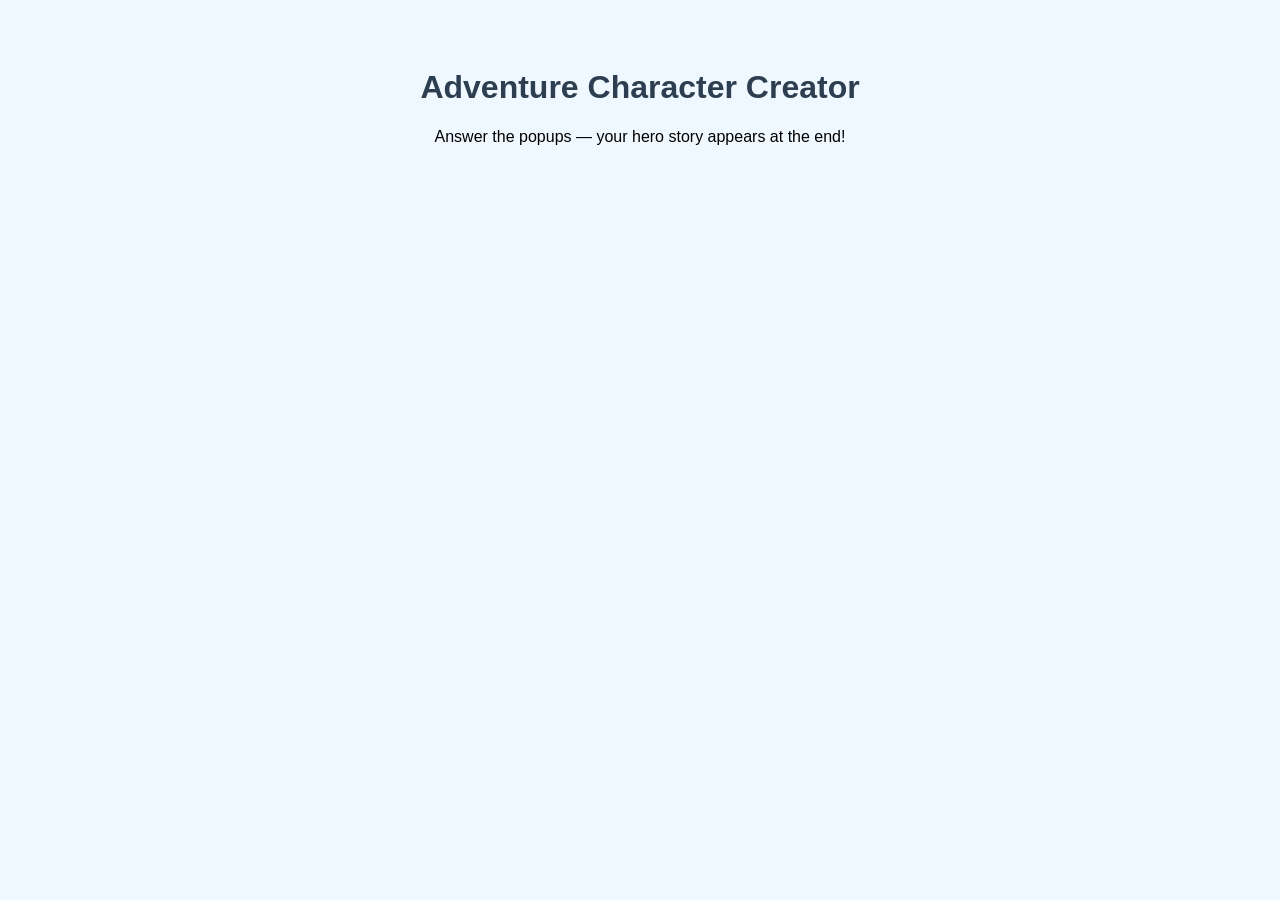
<file: character/index.html>
<!-- Michaela Harding 6/17/2026 -->
<!DOCTYPE html>
<html lang="en">

<head>
    <meta charset="UTF-8">
    <title>Adventure Character Creator</title>
    <script src="character.js" defer></script>
   
   <style>
        body {
        font-family: Arial, sans-serif;
        text-align: center;
        padding: 40px;
        background-color: #f0f8ff;
    }
        h1 { 
        color: #2c3e50; 
        }
    </style>
</head>

<body>
    <h1>Adventure Character Creator</h1>
    <p>Answer the popups — your hero story appears at the end!</p>
</body>

</html>
</file>
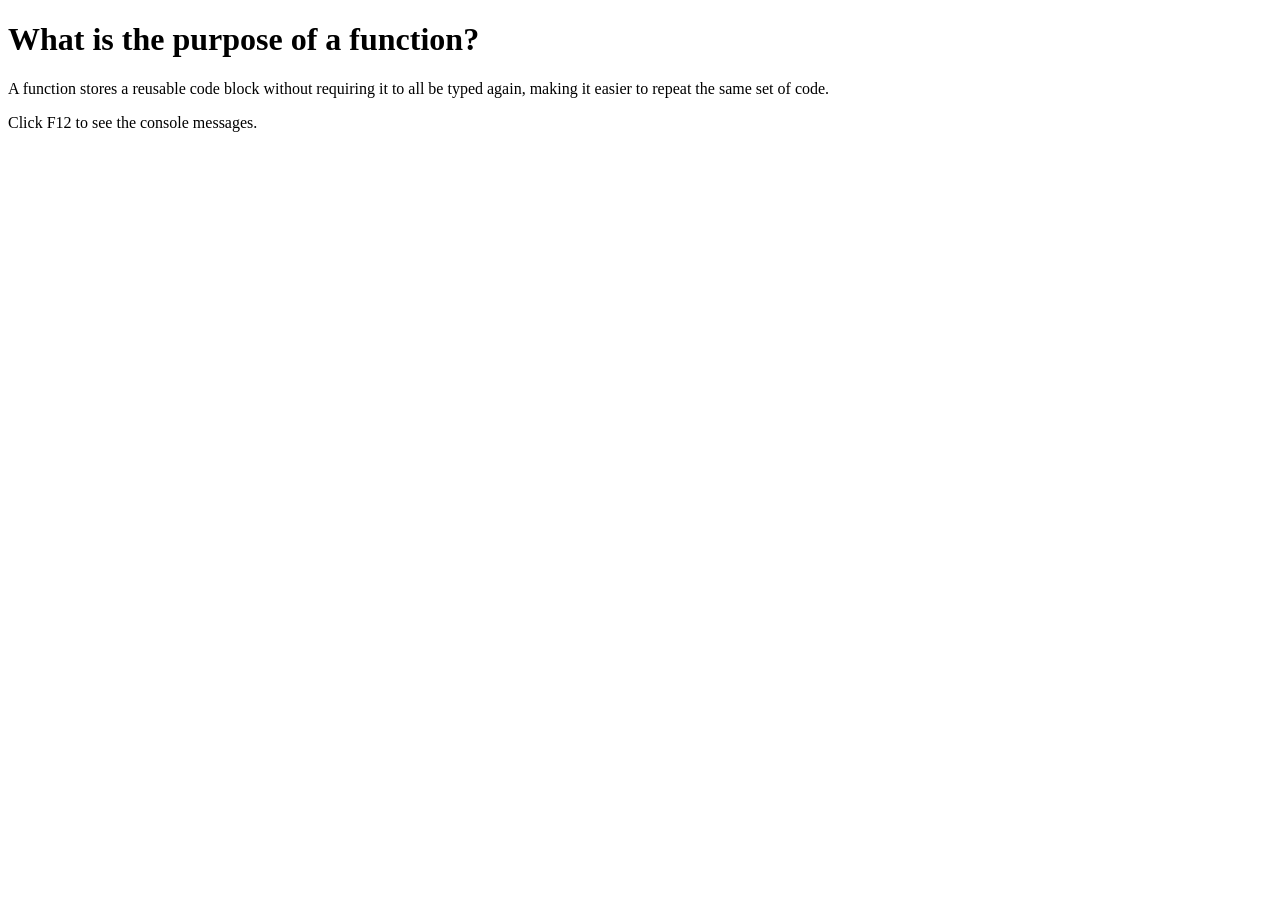
<file: gasAverage/index.html>
<!-- Michaela Harding 7/12/2026-->
<!DOCTYPE html>
<html lang="en">

<head>
    <meta charset="UTF-8">
    <meta name="viewport" content="width=device-width, initial-scale=1.0">
    <script src="gas.js" defer></script>
    <title>Calculating Gas Average</title>
</head>

<body>
    <h1>What is the purpose of a function?</h1>
    <p>A function stores a reusable code block without requiring it to all be typed again, making it easier to repeat
        the same
        set of code.</p>
    <p>Click F12 to see the console messages.</p>
</body>

</html>
</file>
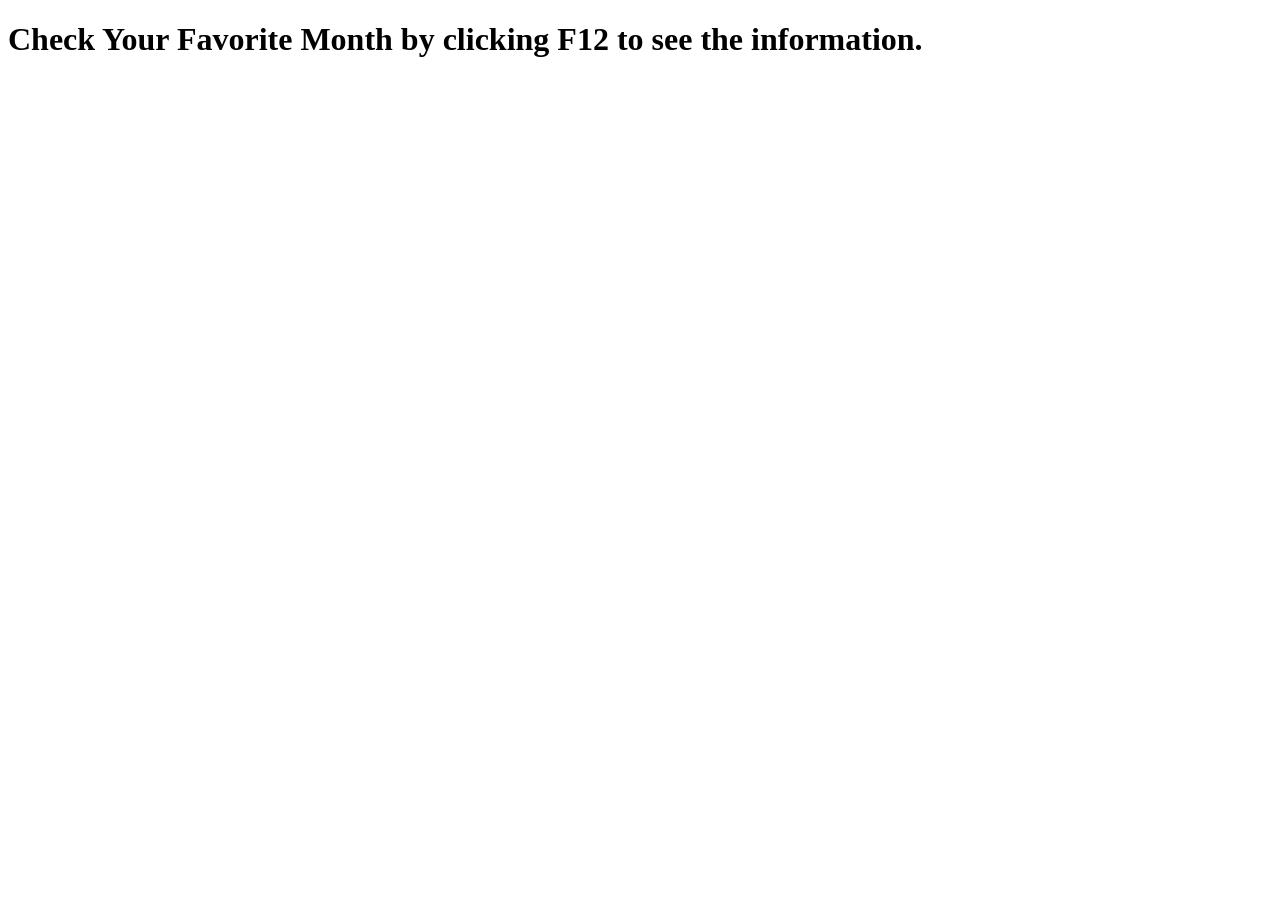
<file: switch/index.html>
<!-- Michaela Harding 7/4/2026 -->
<!DOCTYPE html>
<html lang="en">
<head>
    <meta charset="UTF-8">
    <meta name="viewport" content="width=device-width, initial-scale=1.0"> 
     <script src="switch.js" defer> </script>
    <title>Favorite Month Checker</title>
</head>
<body>
    <h1>Check Your Favorite Month by clicking F12 to see the information.</h1>
</body>
</html>
</file>
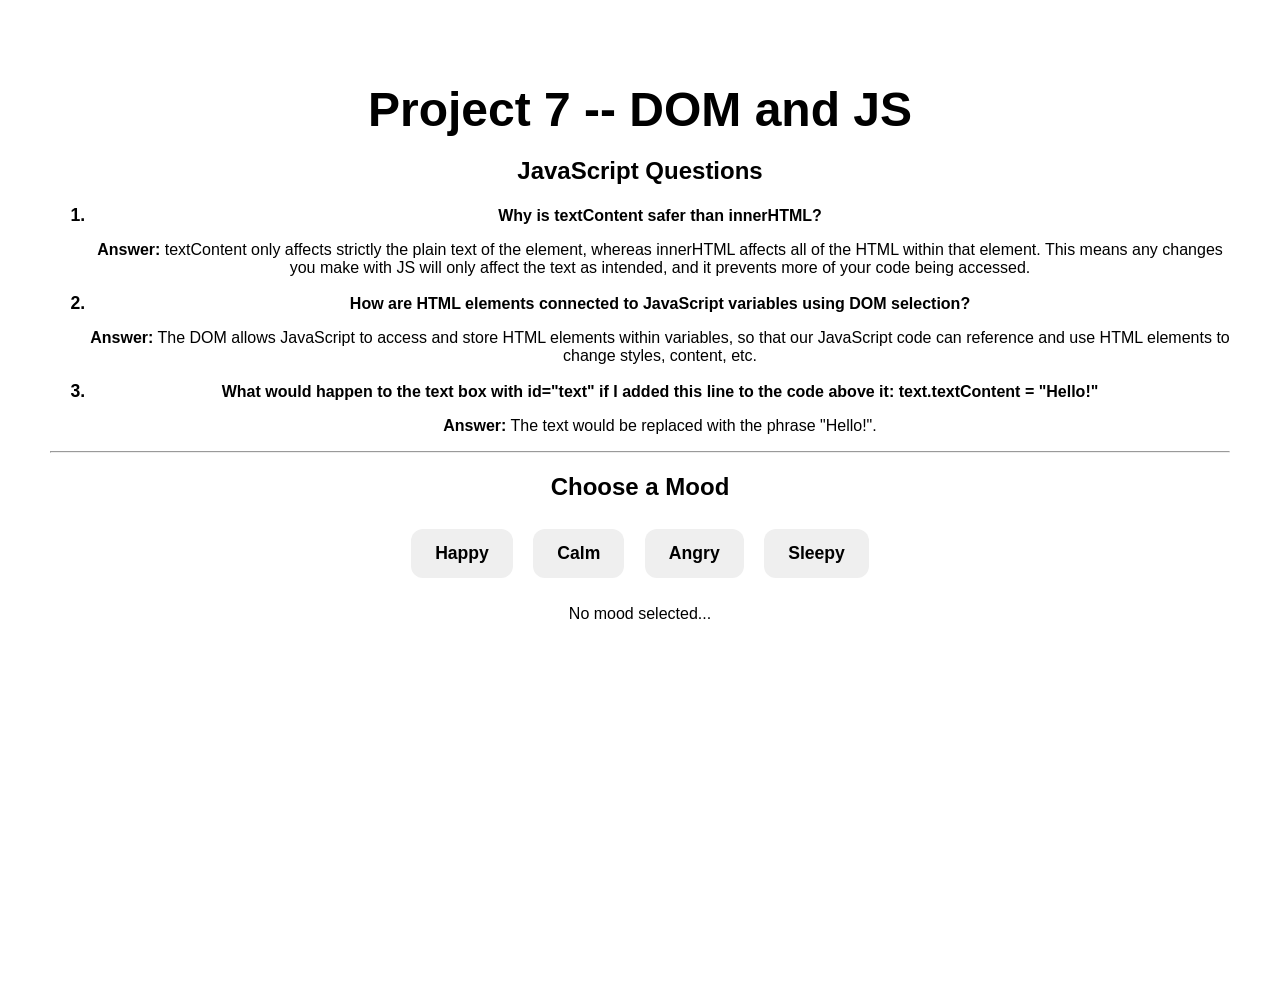
<file: moodswitcher/moodswitcher.html>
<!-- Michaela Harding 7/19/2026 -->

<!DOCTYPE html>
<html lang="en">

<head>
    <meta charset="UTF-8">
    <meta name="viewport" content="width=device-width, initial-scale=1.0">
    <link rel="stylesheet" href="mood.css">
    <script src="mood.js" defer></script>
    <title>Mood Switcher</title>
</head>

<body>
    <h1>Project 7 -- DOM and JS</h1>
    <h2>JavaScript Questions</h2>
    <ol>
        <li><strong>Why is textContent safer than innerHTML?</strong>
            <p><strong>Answer:</strong> textContent only affects strictly the plain text of the element, whereas
                innerHTML affects all of the HTML within that element. This means any changes you make with JS will only
                affect the text as intended, and it prevents more of your code being accessed.</p>
        </li>
        <li><strong>How are HTML elements connected to JavaScript variables using DOM selection?</strong>
            <p><strong>Answer:</strong> The DOM allows JavaScript to access and store HTML elements within variables, so
                that our JavaScript code can reference and use HTML elements to change styles, content, etc.</p>
        </li>
        <li><strong>What would happen to the text box with id="text" if I added this line to the code above it:
                text.textContent
                = "Hello!"</strong>
            <p><strong>Answer:</strong> The text would be replaced with the phrase "Hello!".</p>
        </li>
    </ol>
    <hr>
    <h2>Choose a Mood</h2>
    <div id="mood-section">
        <button class="mood-btn" id="happy-btn">Happy</button>
        <button class="mood-btn" id="calm-btn">Calm</button>
        <button class="mood-btn" id="angry-btn">Angry</button>
        <button class="mood-btn" id="sleepy-btn">Sleepy</button>
    </div>
    <h3 id="mood-heading"></h3>
    <p id="mood-display">No mood selected...</p>
</body>

</html>
</file>
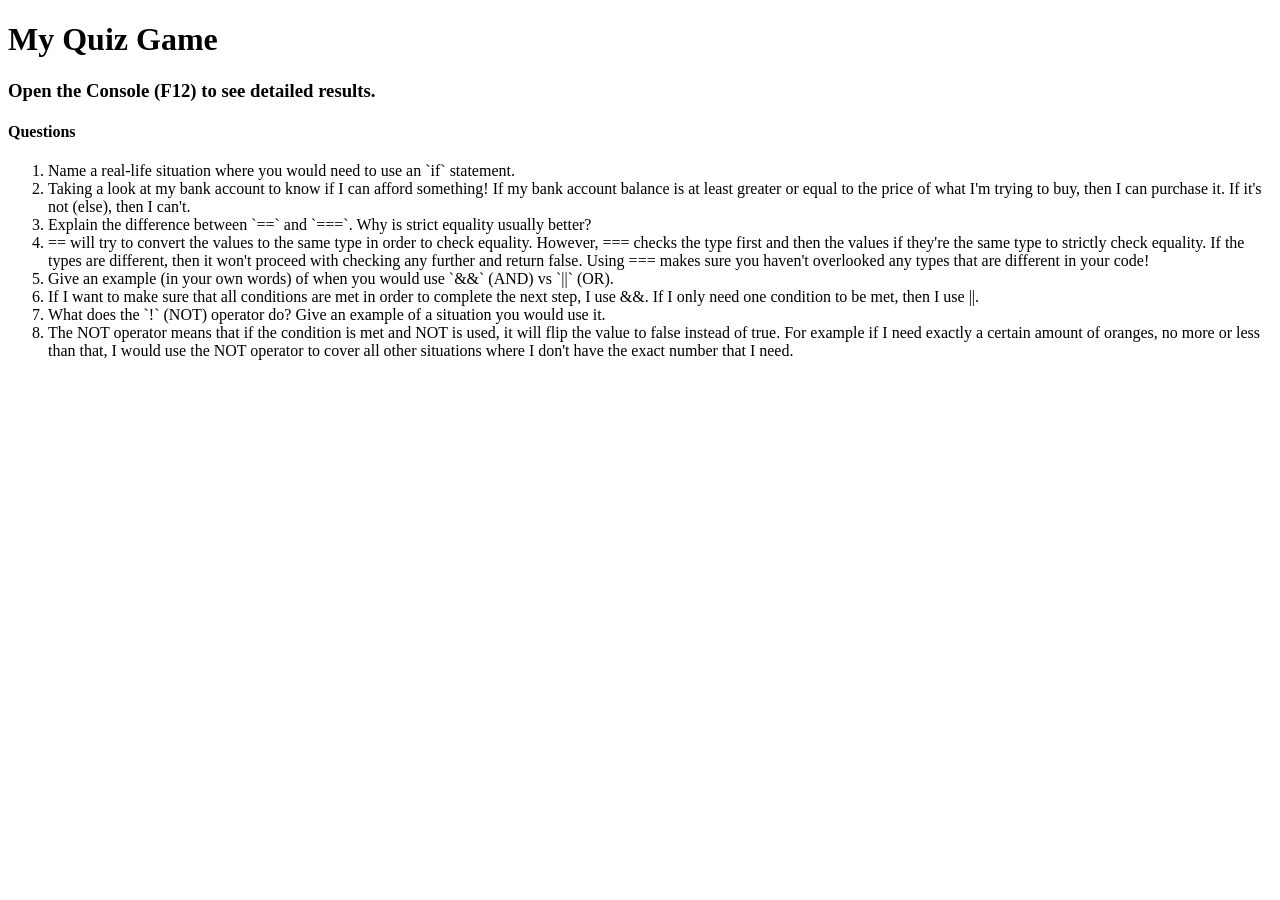
<file: quiz/quiz.html>
<!-- Michaela Harding 6/25/2026 -->
<!DOCTYPE html>
<html lang="en">
<head>
    <meta charset="utf-8">
    <title>My JS Quiz Game</title>
    <script src="quiz.js" defer></script>
</head>
<body>
    <h1>My Quiz Game</h1>
    <h3>Open the Console (F12) to see detailed results.</h3>

    <h4>Questions</h4>
    <ol>
        <li>Name a real-life situation where you would need to use an `if` statement.</li>
        <li>Taking a look at my bank account to know if I can afford something! If my bank account balance is at least greater or equal to the price of what I'm trying to buy, then I can purchase it. If it's not (else), then I can't.</li>

        <li>Explain the difference between `==` and `===`. Why is strict equality usually better?</li>
        <li>== will try to convert the values to the same type in order to check equality. However, === checks the type first and then the values if they're the same type to strictly check equality. If the types are different, then it won't proceed with checking any further and return false. Using === makes sure you haven't overlooked any types that are different in your code!</li>

        <li>Give an example (in your own words) of when you would use `&&` (AND) vs `||` (OR).</li>
        <li>If I want to make sure that all conditions are met in order to complete the next step, I use &&. If I only need one condition to be met, then I use ||.</li>

        <li>What does the `!` (NOT) operator do? Give an example of a situation you would use it.</li>
        <li>The NOT operator means that if the condition is met and NOT is used, it will flip the value to false instead of true. For example if I need exactly a certain amount of oranges, no more or less than that, I would use the NOT operator to cover all other situations where I don't have the exact number that I need. </li>
    </ol>
</body>
</html>
</file>
<file: moodswitcher/mood.css>
/* Michaela Harding 7/19/2026 */

body {
    font-family: Arial, sans-serif;
    text-align: center;
    padding: 50px;
    transition: all 0.6s ease;
    min-height: 100vh;
    margin: 0;
}

li::marker {
    font-size: 1.1rem;
    font-weight: bold;
}

h1 {
    font-size: 3rem;
    margin-bottom: 10px;
}

.mood-btn {
    padding: 14px 24px;
    margin: 8px;
    font-size: 1.1rem;
    font-weight: bold;
    cursor: pointer;
    border: none;
    border-radius: 12px;
}

#quote {
    margin-top: 40px;
    font-size: 1.8rem;
    font-weight: bold;
}

section {
    border-bottom: 4px solid #000;
    ;
}
</file>
